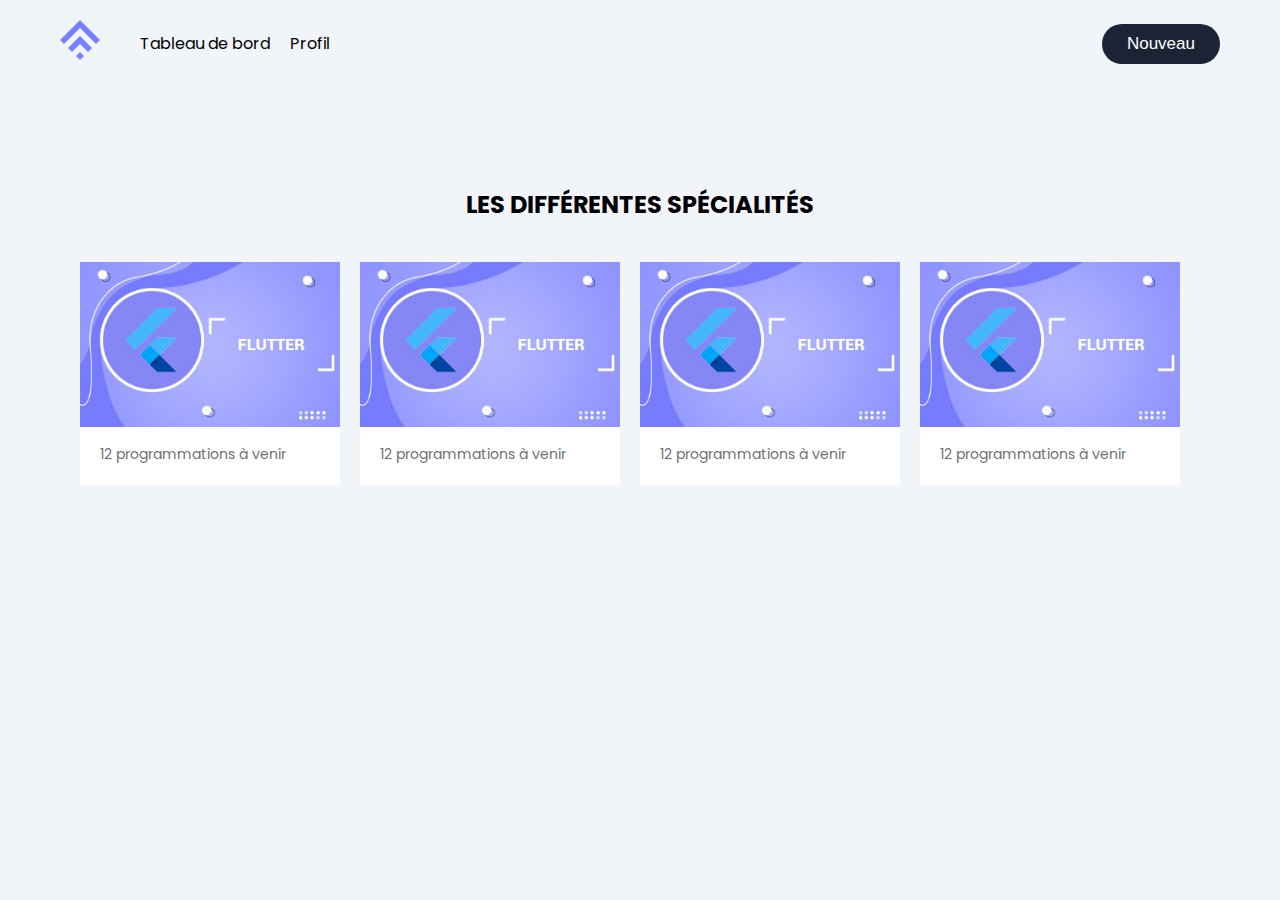
<file: index.html>
<!DOCTYPE html>
<html lang="fr">
<head>
    <meta charset="UTF-8">
    <meta name="viewport" content="width=device-width, initial-scale=1.0">
    <title>Application de gestion</title>
    <link rel="stylesheet" href="css/style.css">
</head>
<body>
    <header>
        <nav class="navbar">
            <div class="navblock block">
                <div class="nav-menu">
                    <a href="#" class="img-logo"><img src="img/logo-nan.png" alt="logo-nan"></a>
                    <ul class="line">
                        <li><a href="#">Tableau de bord</a></li>
                        <li><a href="#">Profil</a></li>
                    </ul>
                </div>
                <a href="#"><button type="button" class="btn">Nouveau</button></a>
            </div>
        </nav>
    </header>
    <main class="part-princip">

        <div class="block">
            <h2>LES DIFFÉRENTES SPÉCIALITÉS</h2>
            <div class="spel">
                    <a href="#">
                        <div class="spel-card">
                            <img src="img/flutter.jpg" alt="front">
                            <div class="desc">
                                12 programmations à venir
                            </div>
                        </div>
                    </a>
                    <a href="#">
                        <div class="spel-card">
                            <img src="img/flutter.jpg" alt="front">
                            <div class="desc">
                                12 programmations à venir
                            </div>
                        </div>
                    </a>
                    <a href="#">
                        <div class="spel-card">
                            <img src="img/flutter.jpg" alt="front">
                            <div class="desc">
                                12 programmations à venir
                            </div>
                        </div>
                    </a>
                    <a href="#">
                        <div class="spel-card">
                            <img src="img/flutter.jpg" alt="front">
                            <div class="desc">
                                12 programmations à venir
                            </div>
                        </div>
                    </a>
            </div>
        </div>
       
    </main>
</body>
</html>
</file>
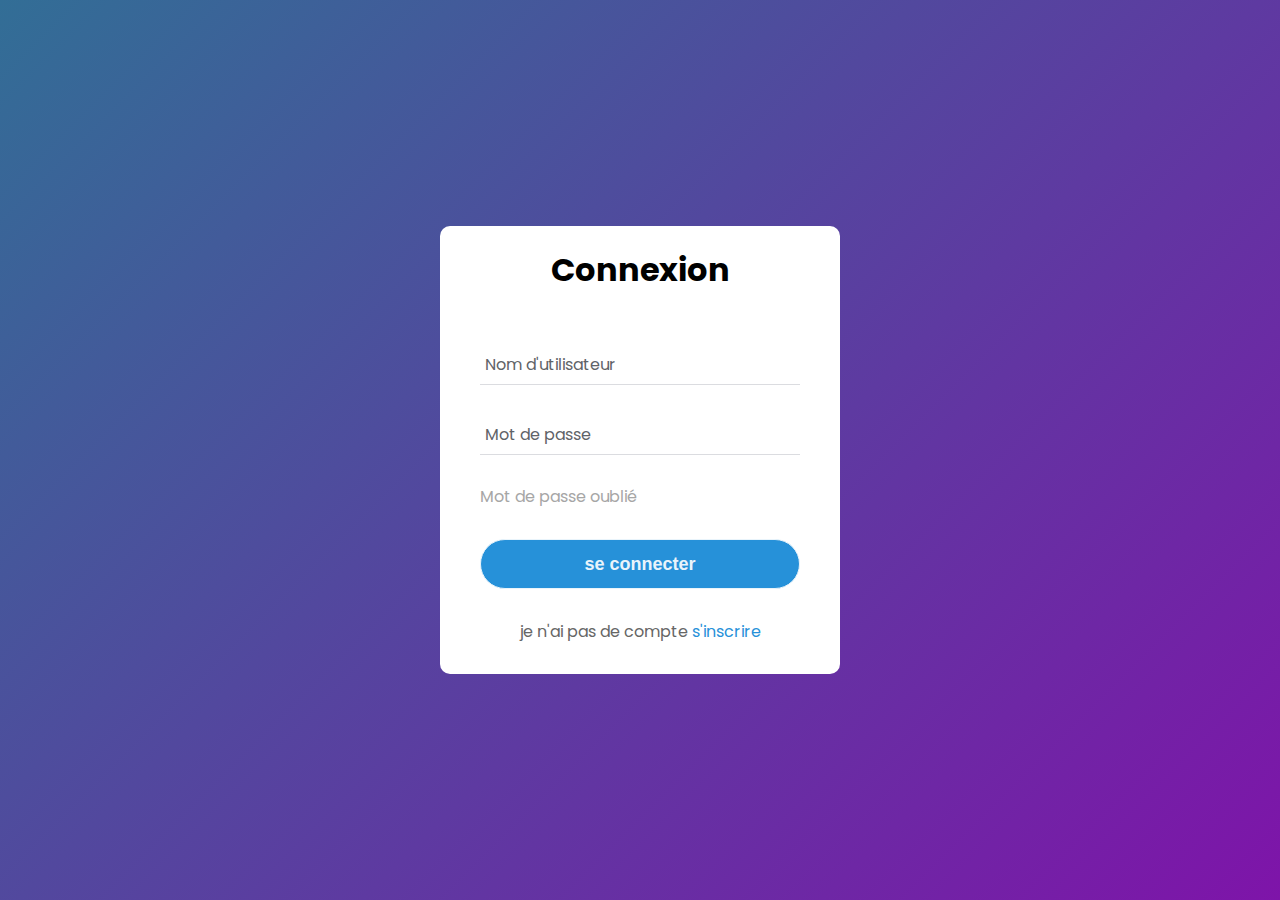
<file: login.html>
<!DOCTYPE html>
<html lang="fr">
<head>
    <meta charset="UTF-8">
    <meta name="viewport" content="width=device-width, initial-scale=1.0">
    <link rel="stylesheet" href="css/style.css">
    <title>Application de gestion</title>
</head>
<body class="bg-gradient">
    <div class="login-card">
        <h1>Connexion</h1>
        <form action="#">
            <div class="txt-field">
                <input type="text" required>
                <label>Nom d'utilisateur</label>
                <span></span>

            </div>
            <div class="txt-field">
                <span></span>
                <input type="password" required>
                <label>Mot de passe</label>
            </div>
            <a  href="#" class="forgotPassword">Mot de passe oublié</a>
            <input type="submit" value="se connecter">
            <div class="signup-link">
              je n'ai pas de compte  <a href="#">s'inscrire</a>
            </div>
        </form>
    </div>
</body>
</html>
</file>
<file: css/style.css>
@import url('https://fonts.googleapis.com/css2?family=Poppins&display=swap');
@import url('https://fonts.googleapis.com/css2?family=Montserrat&display=swap');


*{
    margin: 0;
    padding: 0;
    box-sizing: border-box;
}

body{
    min-height: 100vh;
    font-family: 'Poppins', sans-serif;
    background: #f1f5f9;
}

a{
    text-decoration: none;
}

.bg-gradient{
    background: linear-gradient(135deg,#326e96,#7e14a9);
}

.login-card{
    position: absolute;
    top: 50%;
    left: 50%;
    transform: translate(-50%,-50%);
    width: 400px;
    background: #fff;
    border-radius: 10px;
}

.login-card h1{
    text-align: center;
    padding:  20px 0;
}

.login-card form{
    padding: 0 40px;
}

form .txt-field{
    position: relative;
    margin: 30px 0 ;
}

.txt-field input{
    width: 100%;
    padding: 0 5px;
    height: 40px;
    font-size: 16px;
    border: none;
    background: none;
    outline: none;
}

.txt-field label{
    position: absolute;
    top: 50%;
    left: 5px;
    color: #5f6368;
    transform: translateY(-50%);
    font-size: 16px;
    pointer-events: none;
    transition: .2s;
}

.txt-field span::before{
    content: "";
    position: absolute;
    top: 40px;
    left: 0;
    width: 100%;
    height: 1px;
    background: #dbdce0 ;
    transition: .5s;
}

.txt-field input:focus ~ label,
.txt-field input:valid ~ label{
    top: -5px;
    color: #2691d9;
}

.forgotPassword{
    color: #a6a6a6;
    cursor: pointer;
}

.pass:hover{
    text-decoration: underline;
}

input[type="submit"]{
    width: 100%;
    height: 50px;
    border: 1px solid;
    background: #2691d9;
    border-radius: 25px;
    font-size: 18px;
    color: #e9f4fb;
    font-weight: 700;
    cursor: pointer;
    outline: none;
    margin-top: 30px;
}

input[type="submit"]:hover{
    border-color: #2691d9;
    transition: .5s;
}

.signup-link{
    margin: 30px 0;
    text-align: center;
    font-size: 16px;
    color: #666666;
}

.signup-link a{
    color: #2691d9;
    text-decoration: none;
}

.signup-link a:hover{
    text-decoration: underline;
}

/* Bar de nvig */
.navbar{
    padding: 20px;
}

.nav-menu{
    display: flex;
    align-items: center;
}

.navblock{
    display: flex;
    justify-content: space-between;
    align-items: center;
}

.block{
    max-width: 1200px;
    margin: 0 auto;
    padding: 0 20px;
}

.img-logo img{
    width: 40px;
}

.line{
    display: inline-flex;
    margin-left: 40px;
}

.line a{
    text-decoration: none;
    color: black;
}

.line a:hover{
    color: crimson;
}

.line li{
    list-style: none;
    margin-right: 20px;
}

.btn{
    border: none;
    padding: 10px 25px;
    background-color: #1A2435;
    border-radius: 50px;
    color: white;
    font-size: 17px;
    cursor: pointer;
}

.btn:hover{
    background-color: #755eb5;
}

.part-princip{
    margin-top: 100px;
    padding: 0 50px;
}

.part-princip h2{
    margin-bottom: 40px;
    text-align: center;
}

.spel{
    display: flex;
    flex-wrap: wrap;
    justify-content: center;
}



.spel-card{
    background-color: #fff;
    transition: all .1s;
    margin-right: 20px;
}

.spel-card:hover{
    transform: scale(1.04);
}

.spel-card:hover .desc{
    color: crimson !important;
}


.spel-card img{
    width: 260px;
}

.spel-card .desc{
    padding:  10px 20px 20px;
    font-size: 14px;
    color: rgb(111, 112, 112);
}

/* Planning */
.content{
    margin-top: 30px;
    position: relative;    
}

#calendar{
    width: 100%;
}

.action-buttons{
    margin: 20px auto 30px;
    text-align: center;
}

.btn-action{
    color: #755eb5;
    background-color: #fff;
    border-radius: 8px;
    padding: 20px 30px;
    margin: 0 10px;
    font-size: 18px;
    cursor: pointer;
    border: 2px solid #fff;
    -webkit-box-shadow: 0 10px 20px -5px rgb(19 31 51 / 65%);
    box-shadow: 0 10px 20px -5px rgb(19 31 51 / 65%);
}

.btn-action:hover{
    background-color: #b9babb;
}
</file>
